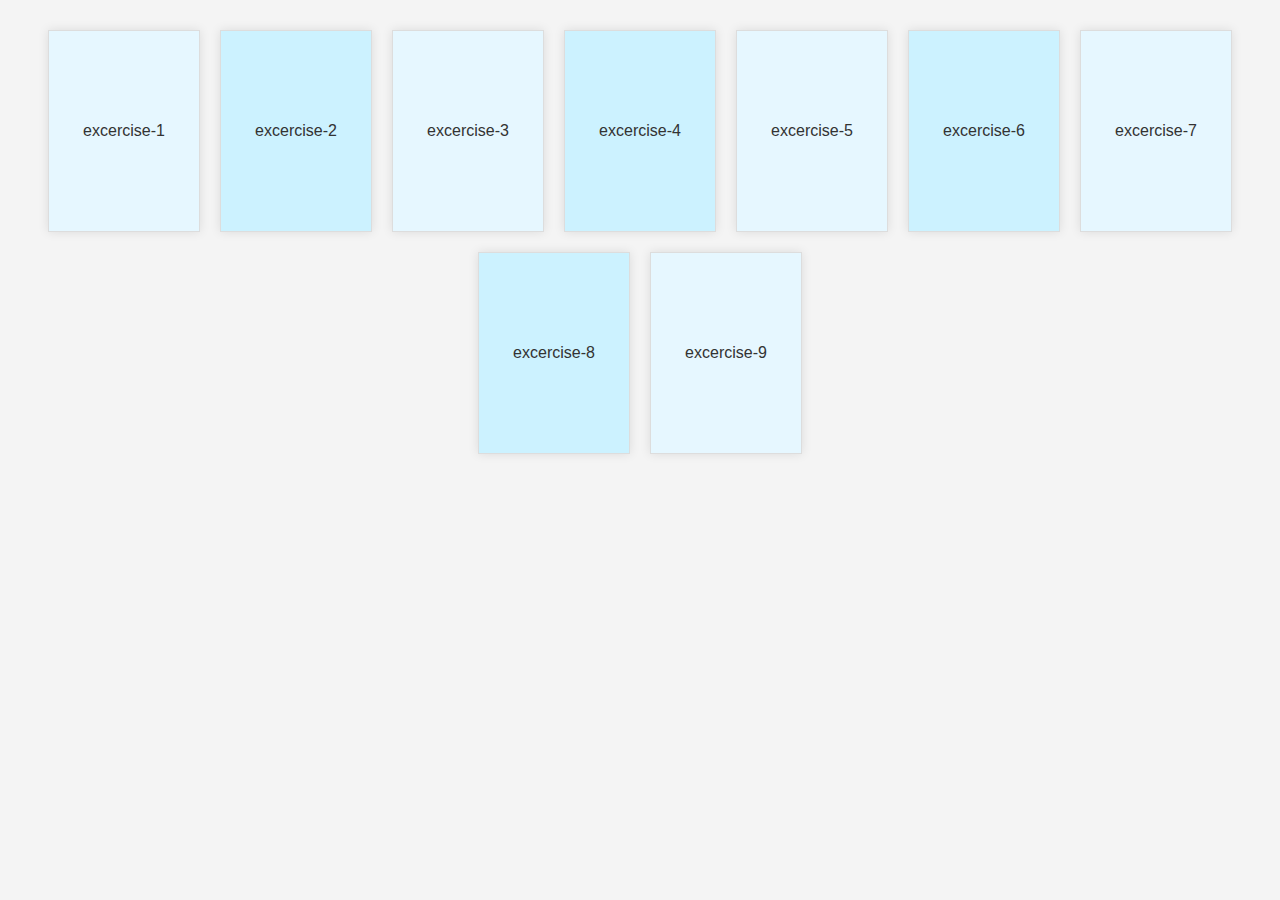
<file: index.html>
<!DOCTYPE html>
<html lang="en">
<head>
  <meta charset="UTF-8">
  <meta name="viewport" content="width=device-width, initial-scale=1.0">
  <title>Bookshelf</title>
  <style>
    body {
      font-family: 'Segoe UI', Tahoma, Geneva, Verdana, sans-serif;
      background-color: #f4f4f4;
      margin: 0;
      padding: 0;
    }

    .bookshelf {
      display: flex;
      flex-wrap: wrap;
      justify-content: center;
      padding: 20px;
    }

    .book {
      width: 150px;
      height: 200px;
      margin: 10px;
      background-color: #fff;
      border: 1px solid #ddd;
      box-shadow: 0 0 10px rgba(0, 0, 0, 0.1);
      text-align: center;
      display: flex;
      flex-direction: column;
      align-items: center;
      justify-content: center;
      text-decoration: none;
      color: #333;
      transition: background-color 0.3s ease-in-out;
    }

    .book:hover {
      background-color: #f0f0f0;
    }

    .book:nth-child(odd) {
      background-color: #e6f7ff;
    }

    .book:nth-child(even) {
      background-color: #ccf2ff;
    }
  </style>
</head>
<body>

<div class="bookshelf">
  <a href="excercise-1\index.html" class="book">excercise-1</a>
  <a href="excercise-2\index.html" class="book">excercise-2</a>
  <a href="excercise-3\index.html" class="book">excercise-3</a>
  <a href="excercise-4\index.html" class="book">excercise-4</a>
  <a href="excercise-5\index.html" class="book">excercise-5</a>
  <a href="excercise-6\index.html" class="book">excercise-6</a>
  <a href="excercise-7\index.html" class="book">excercise-7</a>
  <a href="excercise-8\index.html" class="book">excercise-8</a>
  <a href="excercise-9\index.html" class="book">excercise-9</a>
</div>

</body>
</html>
</file>
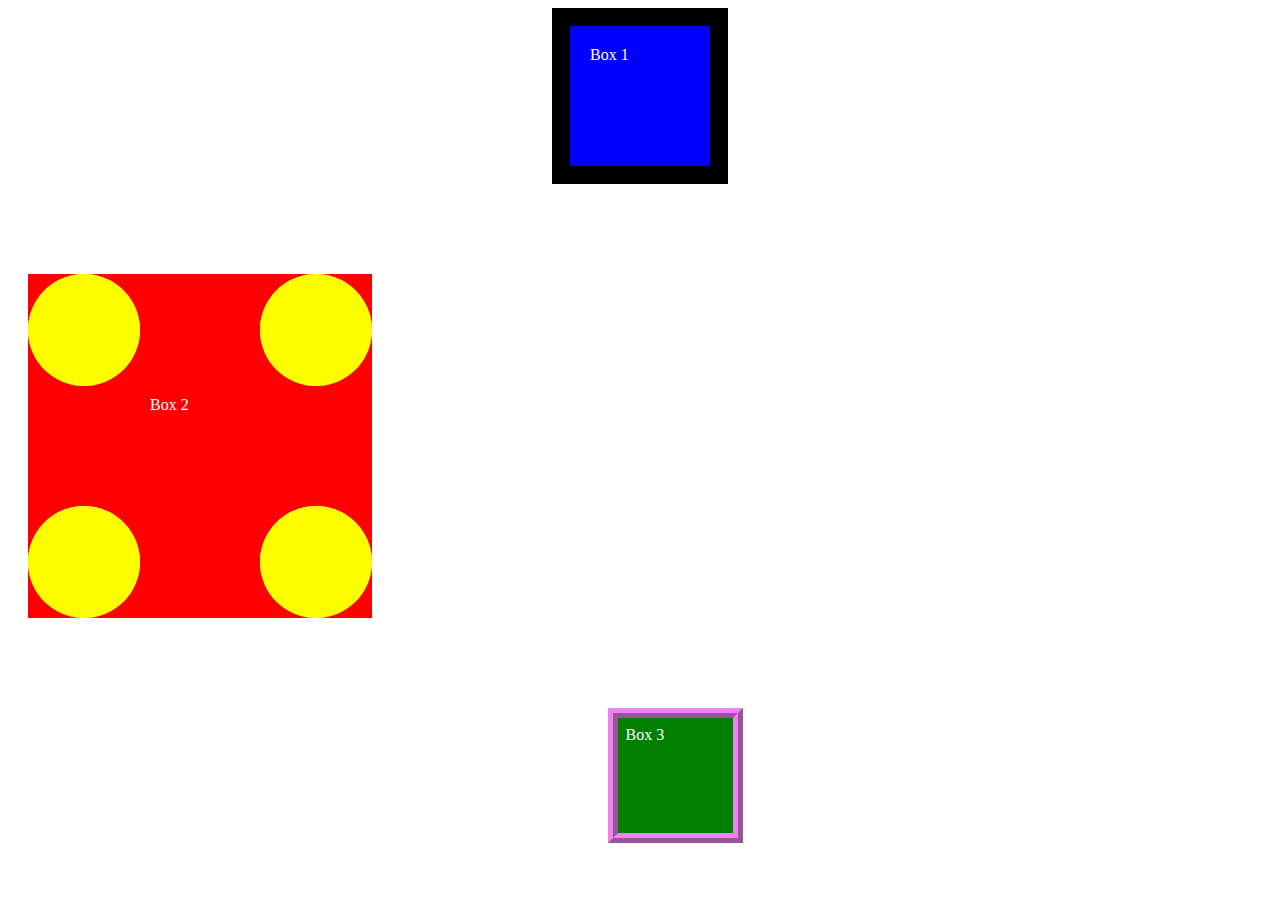
<file: excercise-1/index.html>
<!DOCTYPE html>
<html lang="en">
  <head>
    <meta charset="UTF-8" />
    <meta name="viewport" content="width=device-width, initial-scale=1.0" />
    <link rel="stylesheet" href="styles.css" />
  </head>
  <body>
    <div class="box1">Box 1</div>
    <div class="box2">Box 2</div>
    <div class="box3">Box 3</div>
  </body>
</html>
</file>
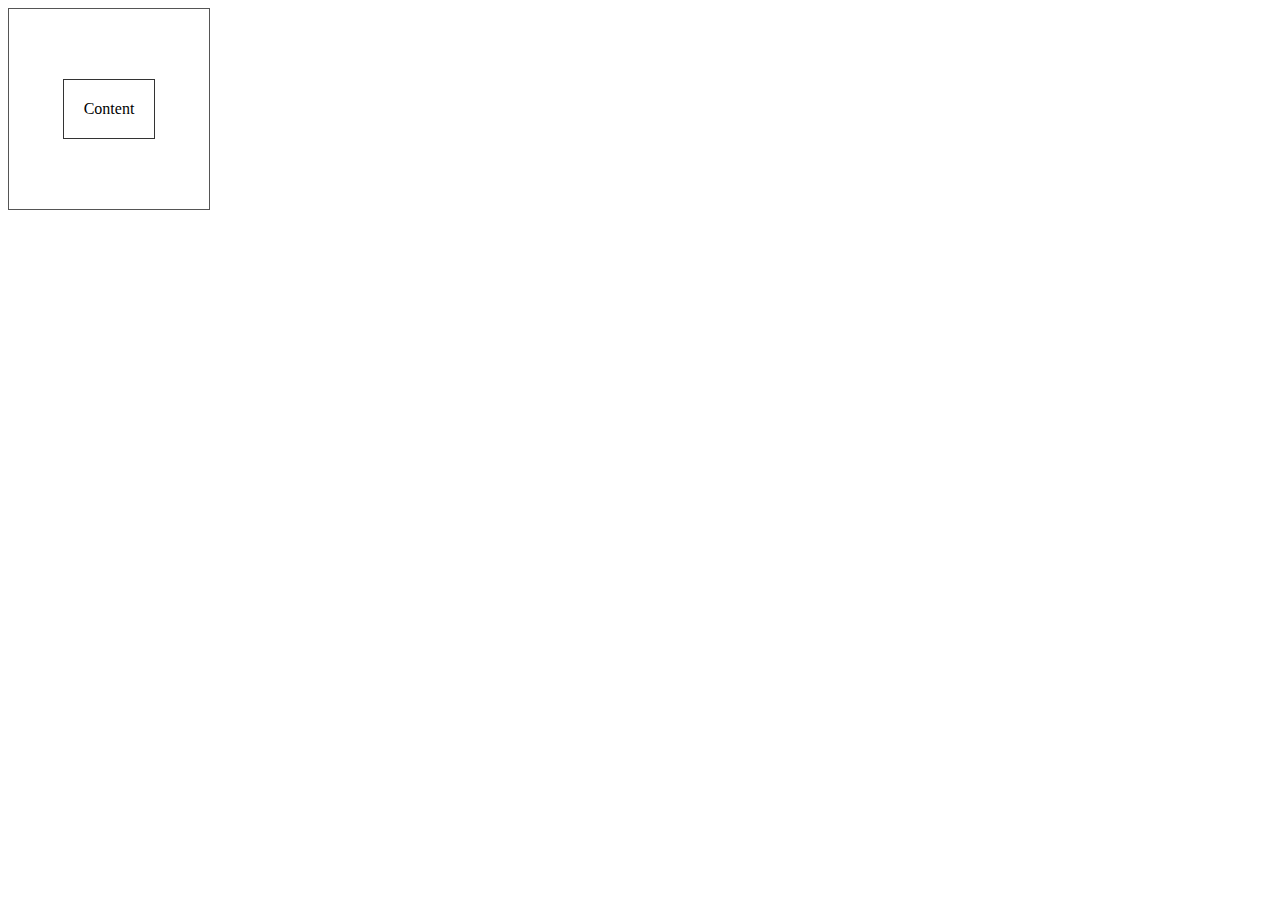
<file: excercise-2/index.html>
<!DOCTYPE html>
<html lang="en">
  <head>
    <meta charset="UTF-8" />
    <meta name="viewport" content="width=device-width, initial-scale=1.0" />
    <link rel="stylesheet" href="styles.css" />
  </head>

  <body>
    <div class="container">
      <p class="content">Content</p>
    </div>
  </body>
</html>
</file>
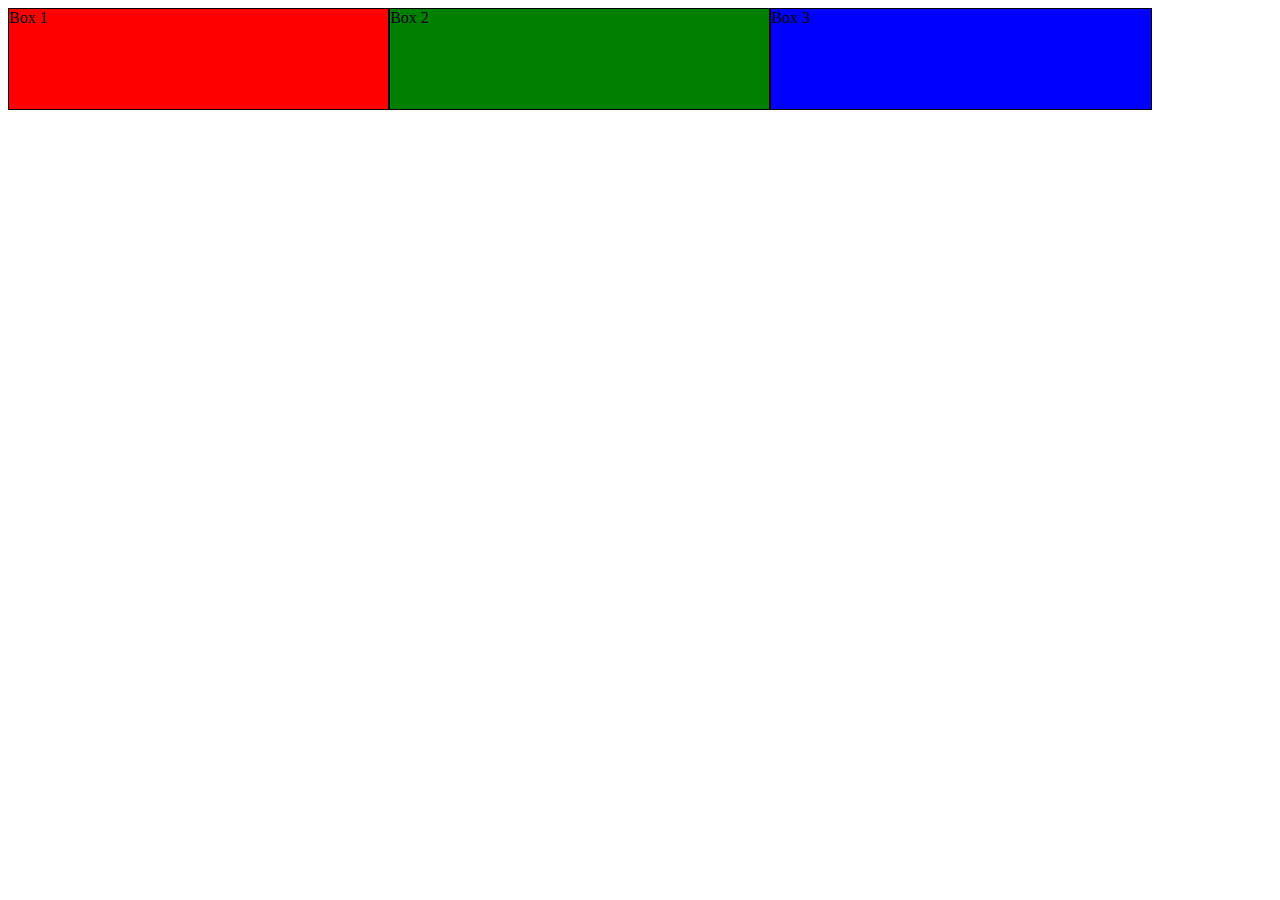
<file: excercise-3/index.html>
<!DOCTYPE html>
<html lang="en">
  <head>
    <meta charset="UTF-8" />
    <meta name="viewport" content="width=device-width, initial-scale=1.0" />
    <title>Document</title>
    <link rel="stylesheet" href="styles.css" />
  </head>

  <body>
    <div class="box" id="box1">Box 1</div>
    <div class="box" id="box2">Box 2</div>
    <div class="box" id="box3">Box 3</div>

    <div class="clear"></div>
  </body>
</html>
</file>
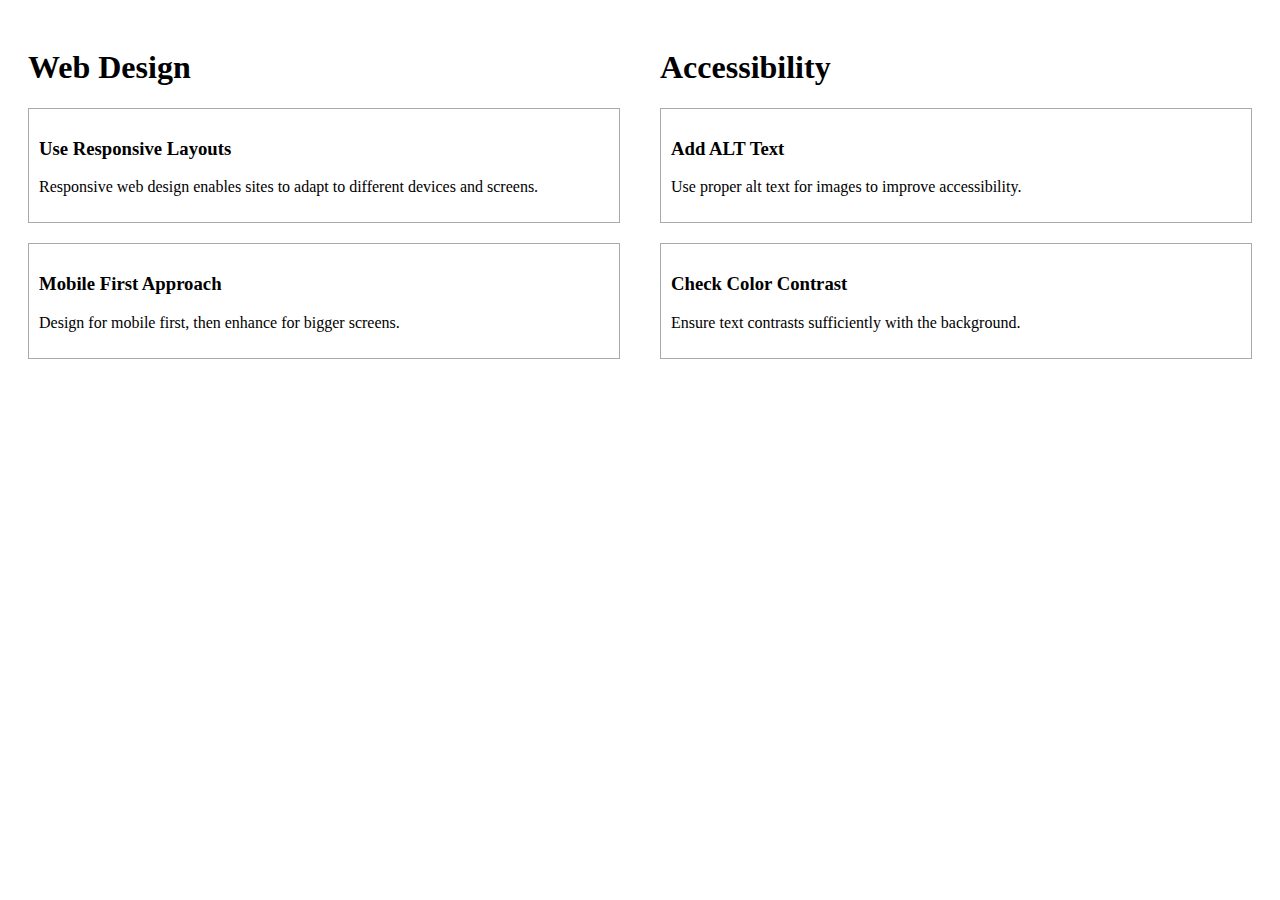
<file: excercise-4/index.html>
<!DOCTYPE html>
<html lang="en">
  <head>
    <meta charset="UTF-8" />
    <meta name="viewport" content="width=device-width, initial-scale=1.0" />
    <title>Document</title>
    <link rel="stylesheet" href="styles.css" />
  </head>

  <body>
    <article>
      <h1>Web Design</h1>

      <section>
        <h3>Use Responsive Layouts</h3>
        <p>
          Responsive web design enables sites to adapt to different devices and
          screens.
        </p>
      </section>

      <section>
        <h3>Mobile First Approach</h3>
        <p>Design for mobile first, then enhance for bigger screens.</p>
      </section>
    </article>

    <article>
      <h1>Accessibility</h1>

      <section>
        <h3>Add ALT Text</h3>
        <p>Use proper alt text for images to improve accessibility.</p>
      </section>

      <section>
        <h3>Check Color Contrast</h3>
        <p>Ensure text contrasts sufficiently with the background.</p>
      </section>
    </article>
  </body>
</html>
</file>
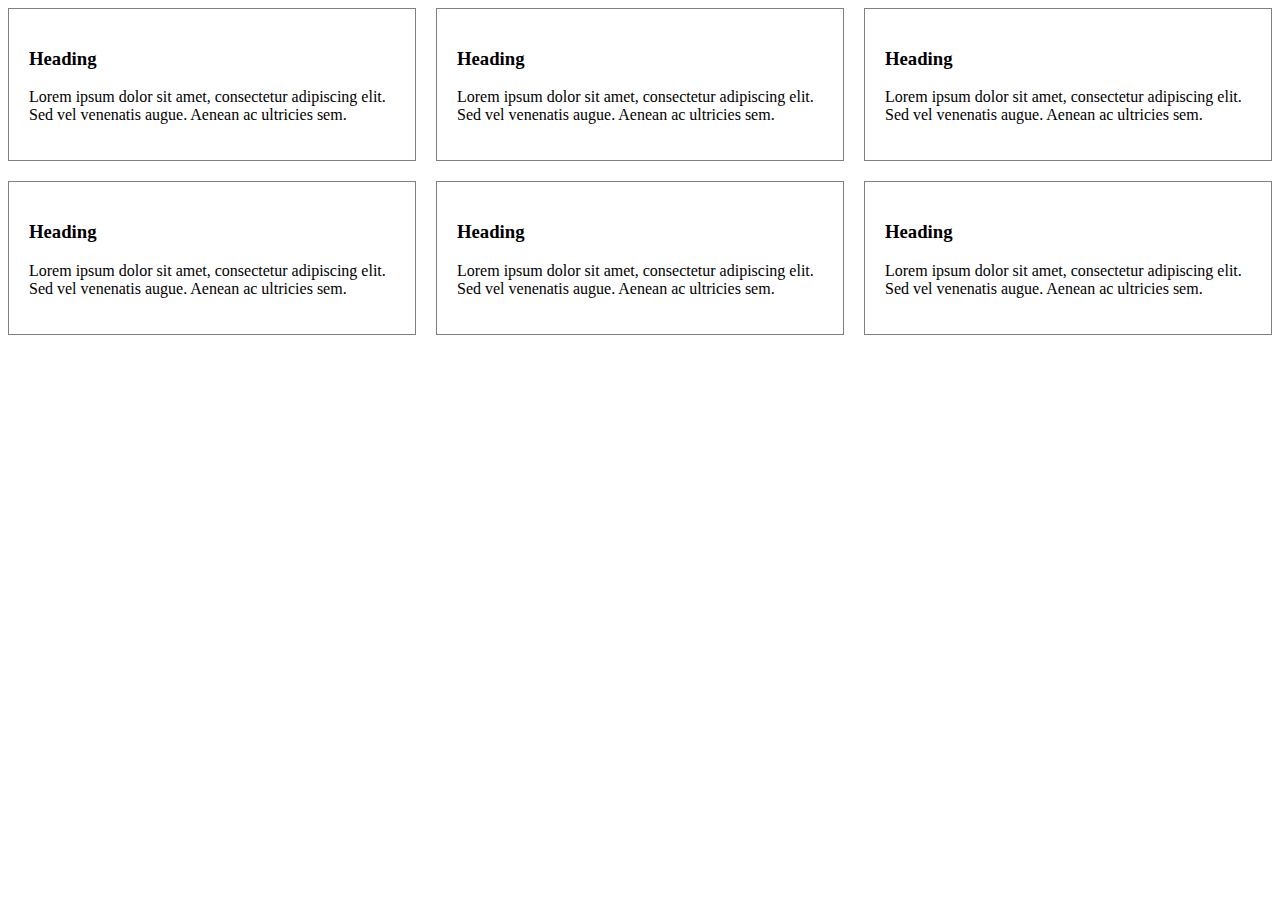
<file: excercise-6/index.html>
<!DOCTYPE html>
<html lang="en">
  <head>
    <meta charset="UTF-8" />
    <meta name="viewport" content="width=device-width, initial-scale=1.0" />
    <title>Document</title>
    <link rel="stylesheet" href="styles.css" />
  </head>
  <body>
    <div class="grid">
      <div class="item">
        <h3>Heading</h3>
        <p>
          Lorem ipsum dolor sit amet, consectetur adipiscing elit. Sed vel
          venenatis augue. Aenean ac ultricies sem.
        </p>
      </div>

      <div class="item">
        <h3>Heading</h3>
        <p>
          Lorem ipsum dolor sit amet, consectetur adipiscing elit. Sed vel
          venenatis augue. Aenean ac ultricies sem.
        </p>
      </div>

      <div class="item">
        <h3>Heading</h3>
        <p>
          Lorem ipsum dolor sit amet, consectetur adipiscing elit. Sed vel
          venenatis augue. Aenean ac ultricies sem.
        </p>
      </div>

      <div class="item">
        <h3>Heading</h3>
        <p>
          Lorem ipsum dolor sit amet, consectetur adipiscing elit. Sed vel
          venenatis augue. Aenean ac ultricies sem.
        </p>
      </div>

      <div class="item">
        <h3>Heading</h3>
        <p>
          Lorem ipsum dolor sit amet, consectetur adipiscing elit. Sed vel
          venenatis augue. Aenean ac ultricies sem.
        </p>
      </div>

      <div class="item">
        <h3>Heading</h3>
        <p>
          Lorem ipsum dolor sit amet, consectetur adipiscing elit. Sed vel
          venenatis augue. Aenean ac ultricies sem.
        </p>
      </div>
    </div>
  </body>
</html>
</file>
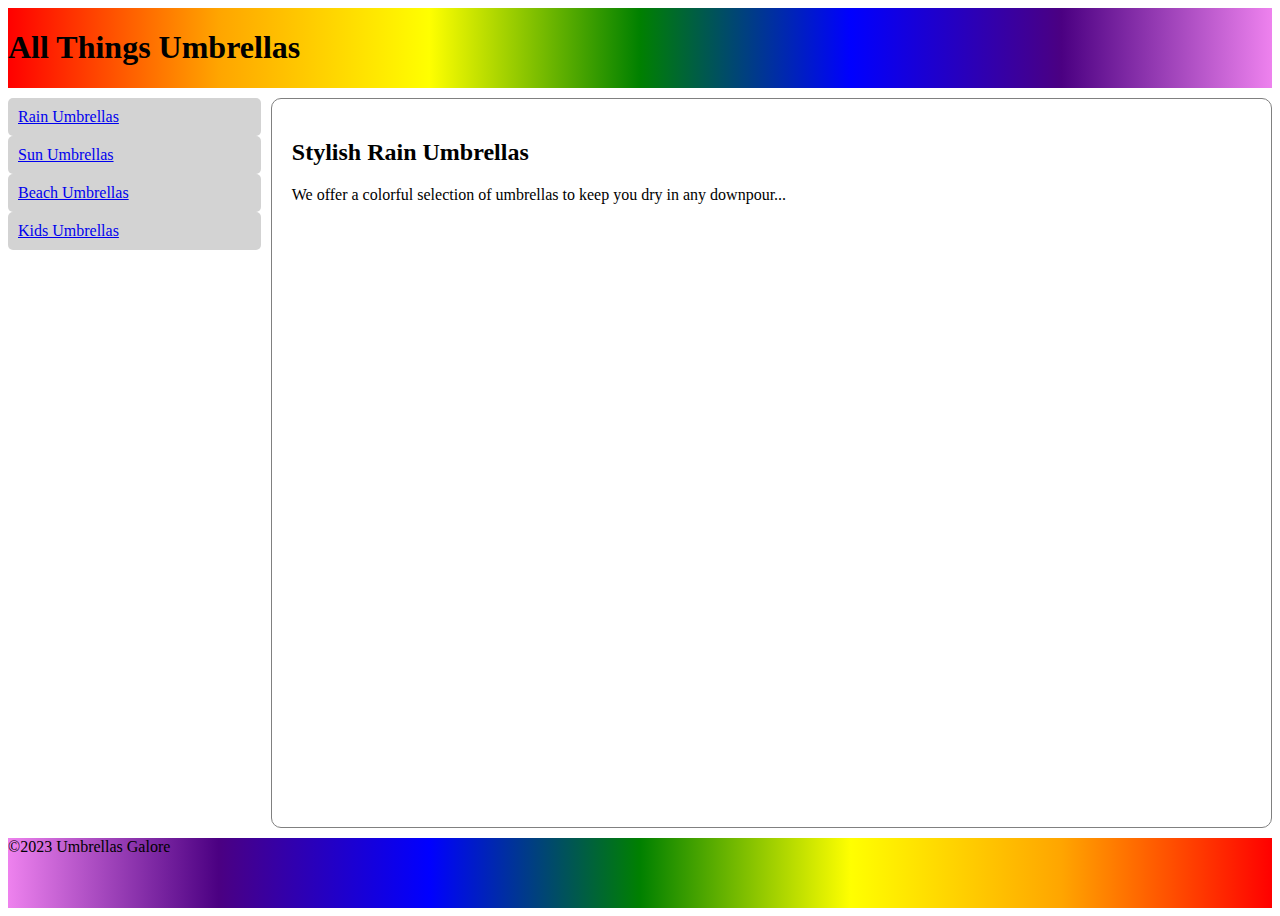
<file: excercise-7/index.html>
<!DOCTYPE html>
<html lang="en">
  <head>
    <meta charset="UTF-8" />
    <meta name="viewport" content="width=device-width, initial-scale=1.0" />
    <title>Document</title>
    <link rel="stylesheet" href="styles.css" />
  </head>
  <body>
    <header>
      <h1>All Things Umbrellas</h1>
    </header>

    <div class="sidebar">
      <a href="#">Rain Umbrellas</a>
      <a href="#">Sun Umbrellas</a>
      <a href="#">Beach Umbrellas</a>
      <a href="#">Kids Umbrellas</a>
    </div>

    <div class="content">
      <h2>Stylish Rain Umbrellas</h2>
      <p>
        We offer a colorful selection of umbrellas to keep you dry in any
        downpour...
      </p>
    </div>

    <footer>&copy;2023 Umbrellas Galore</footer>
  </body>
</html>
</file>
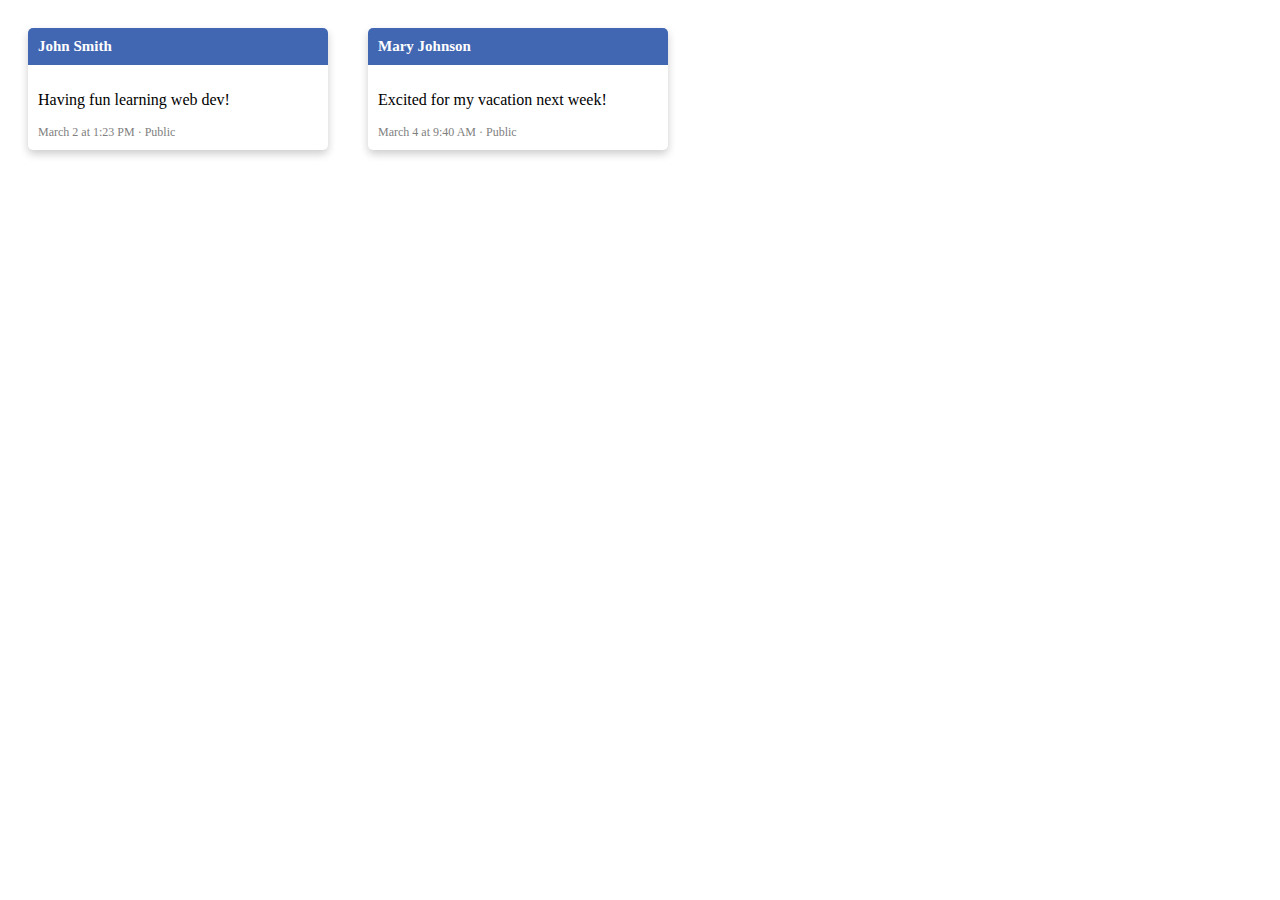
<file: excercise-8/index.html>
<!DOCTYPE html>
<html lang="en">
  <head>
    <meta charset="UTF-8" />
    <meta name="viewport" content="width=device-width, initial-scale=1.0" />
    <title>Document</title>
    <link rel="stylesheet" href="styles.css" />
  </head>
  <body>
    <div class="card">
      <div class="header">
        <h2>John Smith</h2>
      </div>

      <div class="content">
        <p>Having fun learning web dev!</p>
        <div class="meta">March 2 at 1:23 PM · Public</div>
      </div>
    </div>

    <div class="card">
      <div class="header">
        <h2>Mary Johnson</h2>
      </div>

      <div class="content">
        <p>Excited for my vacation next week!</p>
        <div class="meta">March 4 at 9:40 AM · Public</div>
      </div>
    </div>
  </body>
</html>
</file>
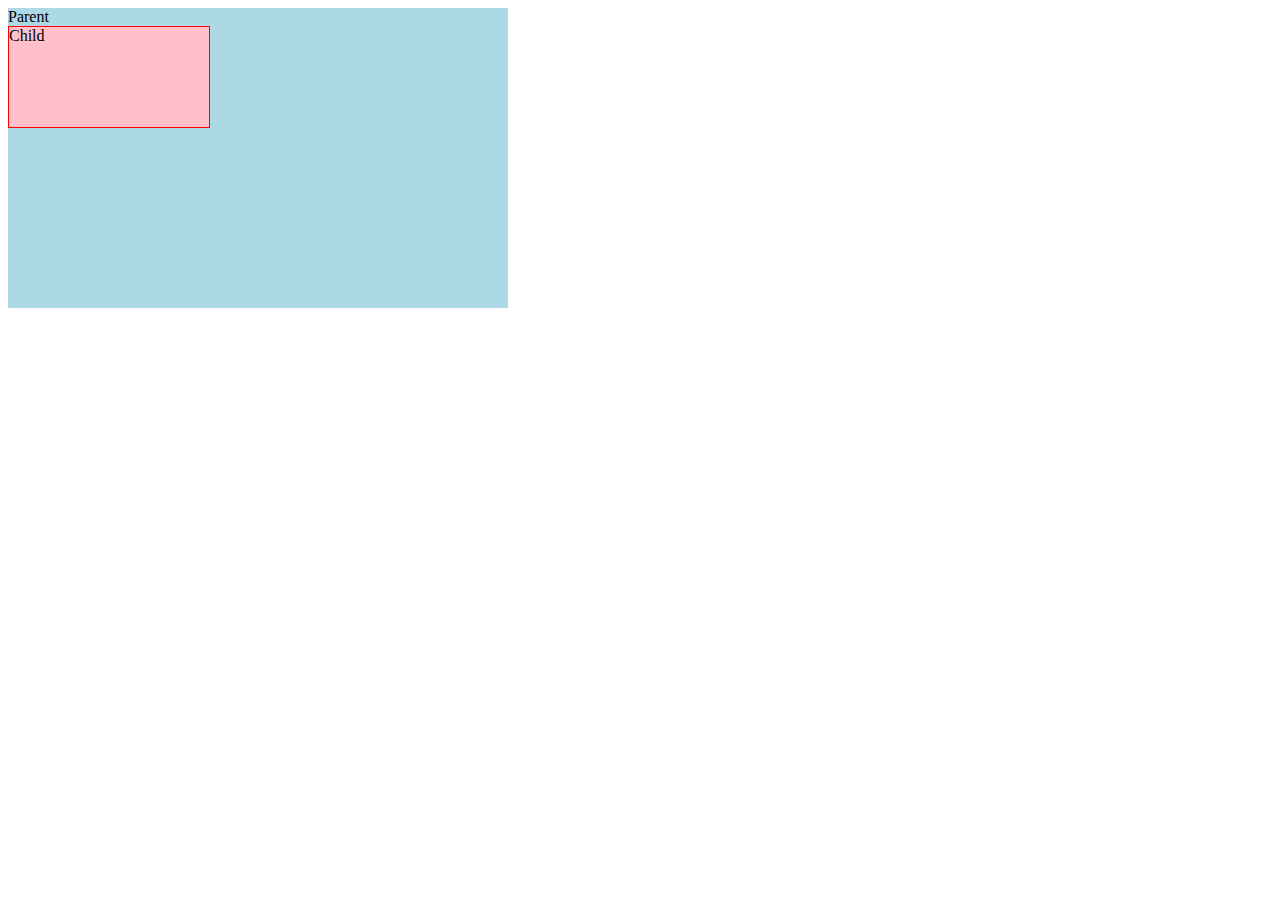
<file: excercise-9/index.html>
<!DOCTYPE html>
<html lang="en">
  <head>
    <meta charset="UTF-8" />
    <meta name="viewport" content="width=device-width, initial-scale=1.0" />
    <title>Document</title>
    <link rel="stylesheet" href="styles.css" />
  </head>
  <body>
    <div class="parent">
        Parent 
        <div class="child">
          Child
        </div>
      </div>
  </body>
</html>
</file>
<file: excercise-1/styles.css>
* {
  color: white;
}

.box1 {
  width: 100px;
  height: 100px;
  background-color: blue;
  border: 5mm solid black;
  margin: auto;
  padding: 20px;
}

.box2 {
  width: 100px;
  height: 100px;
  background-color: red;
  border: 7em dotted yellow;
  margin: 10vh 20px;
  padding: 10px;
}

.box3 {
  width: 100px;
  height: 100px;
  background-color: green;
  border: 10px ridge violet;
  margin-left: 600px;
  padding: 2mm;
}
</file>
<file: excercise-2/styles.css>
.container {
  height: 200px;
  width: 200px;
  border: 1px solid #555;

  display: flex;
  justify-content: center;
  align-items: center;
}

.content {
  padding: 20px;
  margin: auto;
  border: 1px solid #333;
}
</file>
<file: excercise-3/styles.css>
.box {
  width: 30%;
  height: 100px;
  border: 1px solid black;
  float: left;
}

#box1 {
  background-color: red;
}

#box2 {
  background-color: green;
}

#box3 {
  background-color: blue;
}

.clear {
  clear: both;
}
</file>
<file: excercise-4/styles.css>
body {
  display: flex;
  flex-wrap: wrap;
}

article {
  flex: 1 1 30%;
  padding: 20px;
}

section {
  margin-bottom: 20px;
  padding: 10px;
  border: 1px solid #aaa;
}

@media (max-width: 600px) {
  article {
    flex-basis: 100%;
  }
}
</file>
<file: excercise-6/styles.css>
.grid {
  display: grid;
  grid-template-columns: repeat(3, 1fr);
  gap: 20px;
}

.item {
  padding: 20px;
  border: 1px solid gray;
}

@media (max-width: 600px) {
  .grid {
    grid-template-columns: 1fr;
  }
}
</file>
<file: excercise-7/styles.css>
body {
  display: grid;
  grid-template-areas:
    "header header header"
    "sidebar content content"
    "footer footer footer";
  grid-template-rows: 80px 1fr 70px;
  grid-template-columns: 20% 1fr 1fr;
  gap: 10px;
  height: 100vh;
}

header {
  grid-area: header;
  background: linear-gradient(
    to right,
    red,
    orange,
    yellow,
    green,
    blue,
    indigo,
    violet
  );
}

footer {
  grid-area: footer;
  background: linear-gradient(
    to right,
    violet,
    indigo,
    blue,
    green,
    yellow,
    orange,
    red
  );
}

.sidebar {
  grid-area: sidebar;
  display: flex;
  flex-direction: column;
}

.sidebar a {
  background: lightgray;
  padding: 10px;
  border-radius: 5px;
}

.content {
  grid-area: content;
  border: 1px solid gray;
  padding: 20px;
  border-radius: 10px;
}
</file>
<file: excercise-8/styles.css>
.card {
  width: 300px; 
  box-shadow: 0 4px 8px 0 rgba(0,0,0,0.2);
  border-radius: 5px;
  overflow: hidden;
  margin: 20px;  
  float: left;
}

.header {
  background: #4267b2;
  color: white;
  padding: 10px; 
}

.header h2 {  
  font-size: 15px;
  margin: 0;  
}

.content {
  padding: 10px;
} 

.meta {
  color: gray;
  font-size: 12px; 
}

.card:hover {
  box-shadow: 0 8px 16px 0 rgba(0,0,0,0.4); 
  transform: scale(1.03); 
}
</file>
<file: excercise-9/styles.css>
.parent {
    width: 500px;
    height: 300px;  
    background: lightblue;
  }
  
  .child {
    width: 200px;
    height: 100px;
    background: pink;
    border: 1px solid red;
  }
</file>
